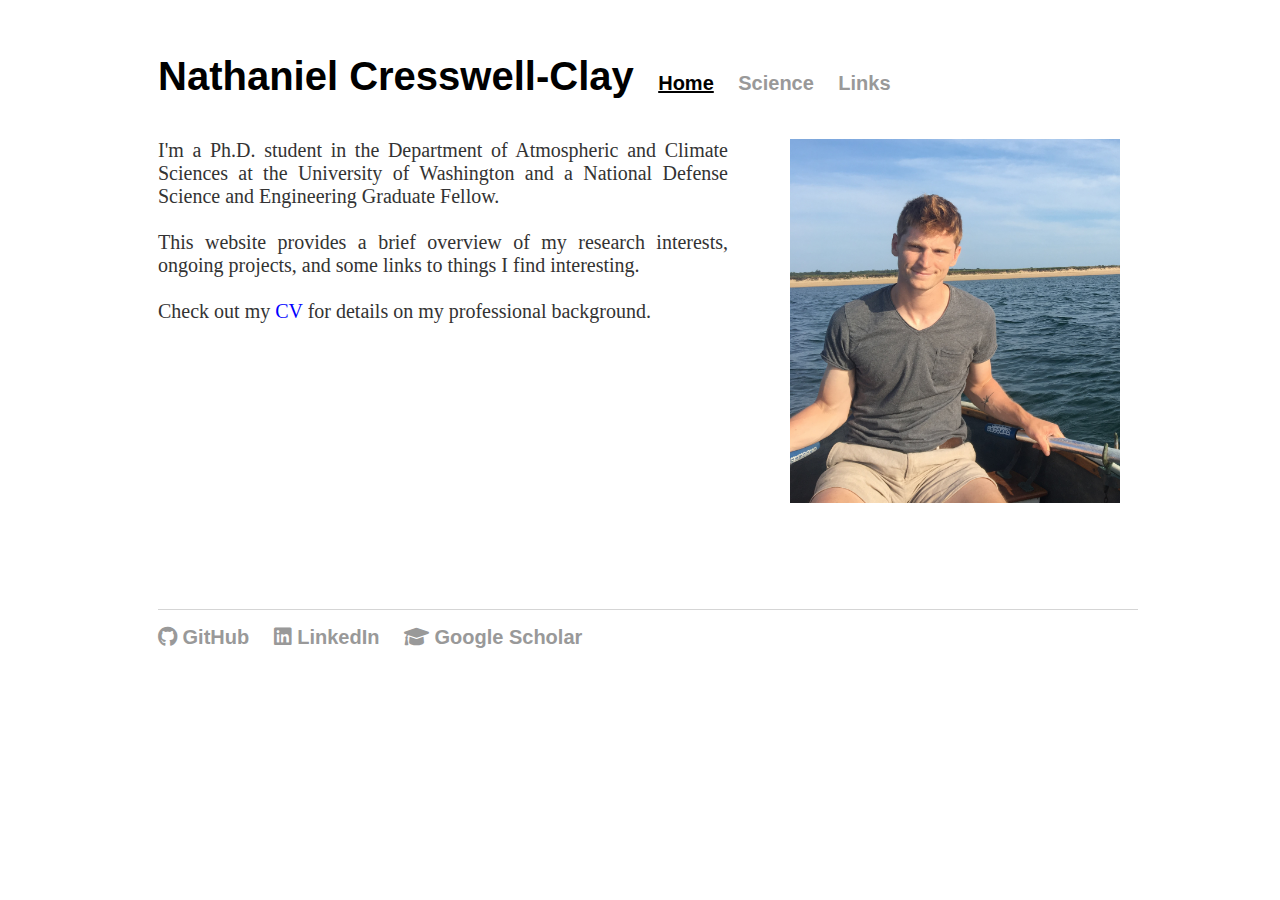
<file: index.html>
<!DOCTYPE html>
<html>

<head>
  <title>Nathaniel Cresswell-Clay</title>
  <meta name="viewport" content="width=device-width, initial-scale=1">
  <link rel="stylesheet" href="stylesheet.css">
</head>

<body>
  <div id="navbar"></div>
  <script src="navbar.js"></script>
  <div class="container">
    <!-- contents of page -->
    <div class="blurb">
      <img src="Me.png" alt="Me" style="position:absolute; left:790px;width:330px;padding-top:20px">
      <p class="first_page_text">
        I'm a Ph.D. student in the Department of Atmospheric and Climate Sciences at the University of Washington and a National Defense Science and Engineering Graduate Fellow.
        <br>
        <br>
        This website provides a brief overview of my research interests, ongoing projects, and some links to things I find interesting. 
        <br>
        <br>
        Check out my <a href="NathanielCresswellClay_CV.pdf" class="blue-link">CV</a> for details on my professional background.
      </p>
    </div>
  </div>

  <!-- Footer placeholder -->
  <div id="footer"></div>
  <script src="footer.js"></script>
</body>

</html>
</file>
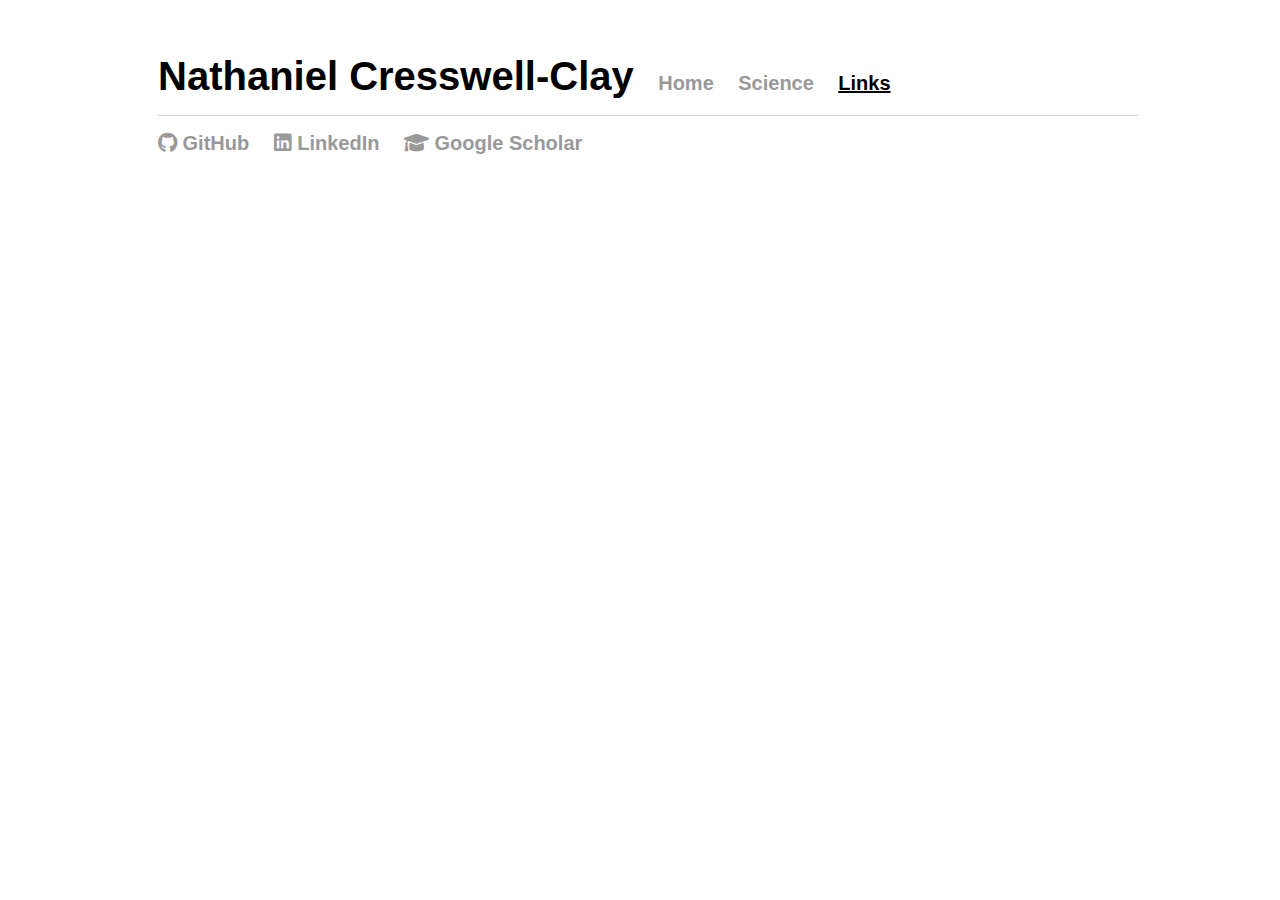
<file: links.html>
<!DOCTYPE html>
<html>

  <head>
    <title>Nathaniel</title>
    <meta name="viewport" content="width=device-width, initial-scale=1">
    <link rel="stylesheet" href="stylesheet.css">
  </head>

  <body>

    <div id="navbar"></div>
    <script src="navbar.js"></script>

  <!-- Footer placeholder -->
  <div id="footer"></div>
  <script src="footer.js"></script>
  </body>



  </html>
</file>
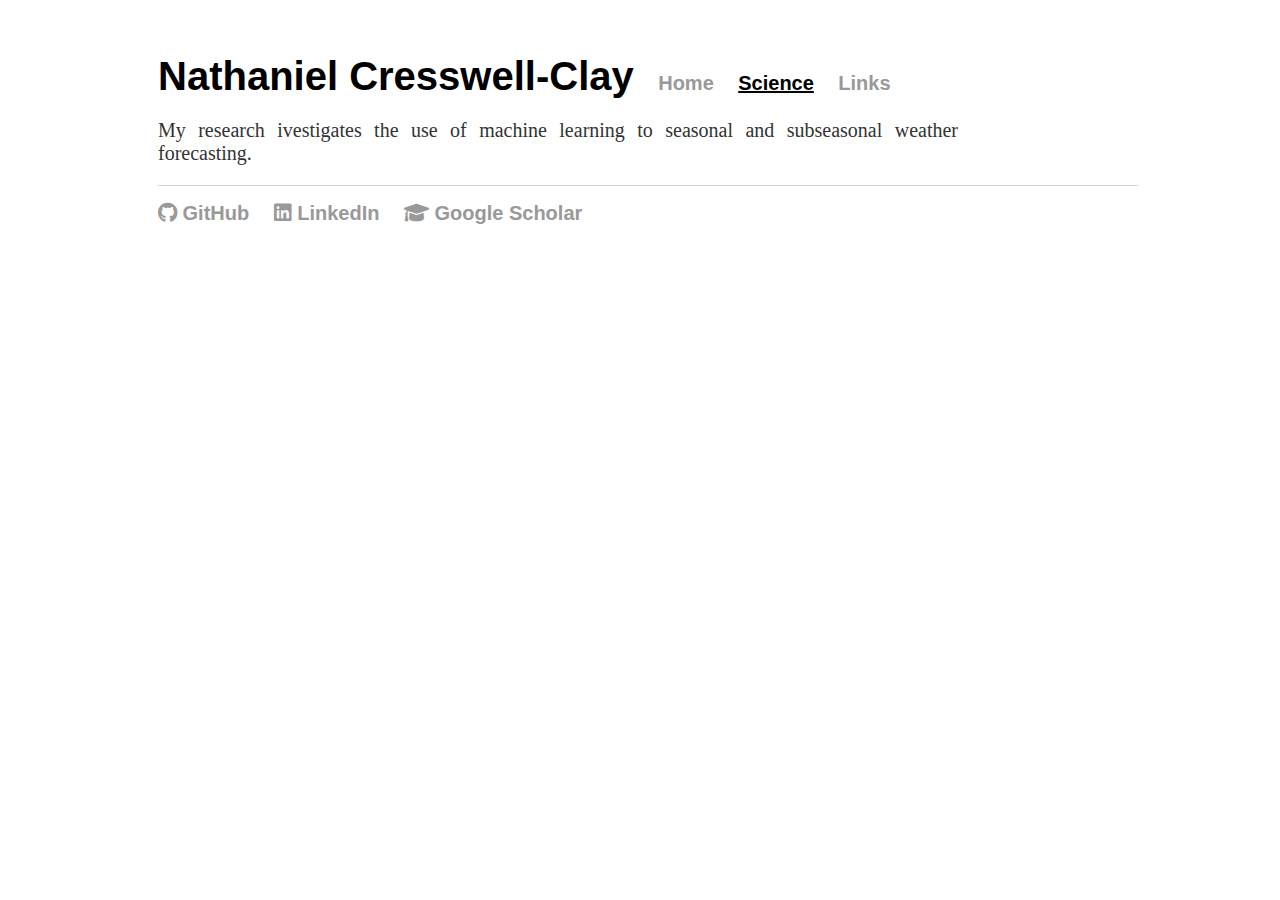
<file: science.html>
<!DOCTYPE html>
<html>

  <head>
    <title>Nathaniel</title>
    <meta name="viewport" content="width=device-width, initial-scale=1">
    <link rel="stylesheet" href="stylesheet.css">
  </head>

  <body>
    <div id="navbar"></div>
    <script src="navbar.js"></script>
    <div class="container">

    <div class="container">
      <!-- contents of page -->
      <div class="blurb">

        <p>
          My research ivestigates the use of machine learning to seasonal and subseasonal weather forecasting.
        </p>

      </div>
    </div>


  <!-- Footer placeholder -->
  <div id="footer"></div>
  <script src="footer.js"></script>
  </body>

</html>
</file>
<file: stylesheet.css>
body {
    width: 600px;
    padding-left:  150px;
    padding-top:  30px;
}
nav ul, footer ul {
    font-family:'Helvetica', 'Arial', 'Sans-Serif';
    padding: 0px;
    list-style: none;
    font-weight: bold;
}
nav ul li, footer ul li {
    display: inline;
    font-size: 20px;
    margin-right: 20px;
}
nav ul li.big_name {
    font-size: 40px;
    color: black;
}
a {
    text-decoration: none;
    color: #999;
}
a:hover {
    text-decoration: underline;
}
h1 {
    font-size: 3em;
    font-family:'Helvetica', 'Arial', 'Sans-Serif';
}
p {
    color: #333;
    text-align: justify;
    text-justify: inter-word;
    font-size: 20px;
    width: 800px;
}
p.first_page_text {
  width: 570px;
  height: 450px;
  padding-top:  20px;
}
p.sailing_intro {;
    width: 850px;
}
ul {
    width: 1000px;
}
ol {
    width: 800px;
}

footer {
    border-top: 1px solid #d5d5d5;
    font-size: 3;
    width: 980px;
}
ul.index {
    width: 570px;
    font-size: 4;
}
ul.posts {
    width: 800px;
    font-size: 4;
}
h2.posts {
    width: 800px;
}
ul.posts li {
    list-style: none;
}
.blue-link {
    color: blue;
}
code.has-jax {font: inherit; font-size: 100%; background: inherit; border: inherit; color: inherit}

.current_page{
    text-decoration: underline;
    color: black;
}
.center {
    display: block;
    margin-left: 250px;
    margin-right: auto;
    width: 800px;
}
.comments {
    width: 800px;
    padding-top:  50px;
	}
.big_box {
    height: 500px;
}
</file>
